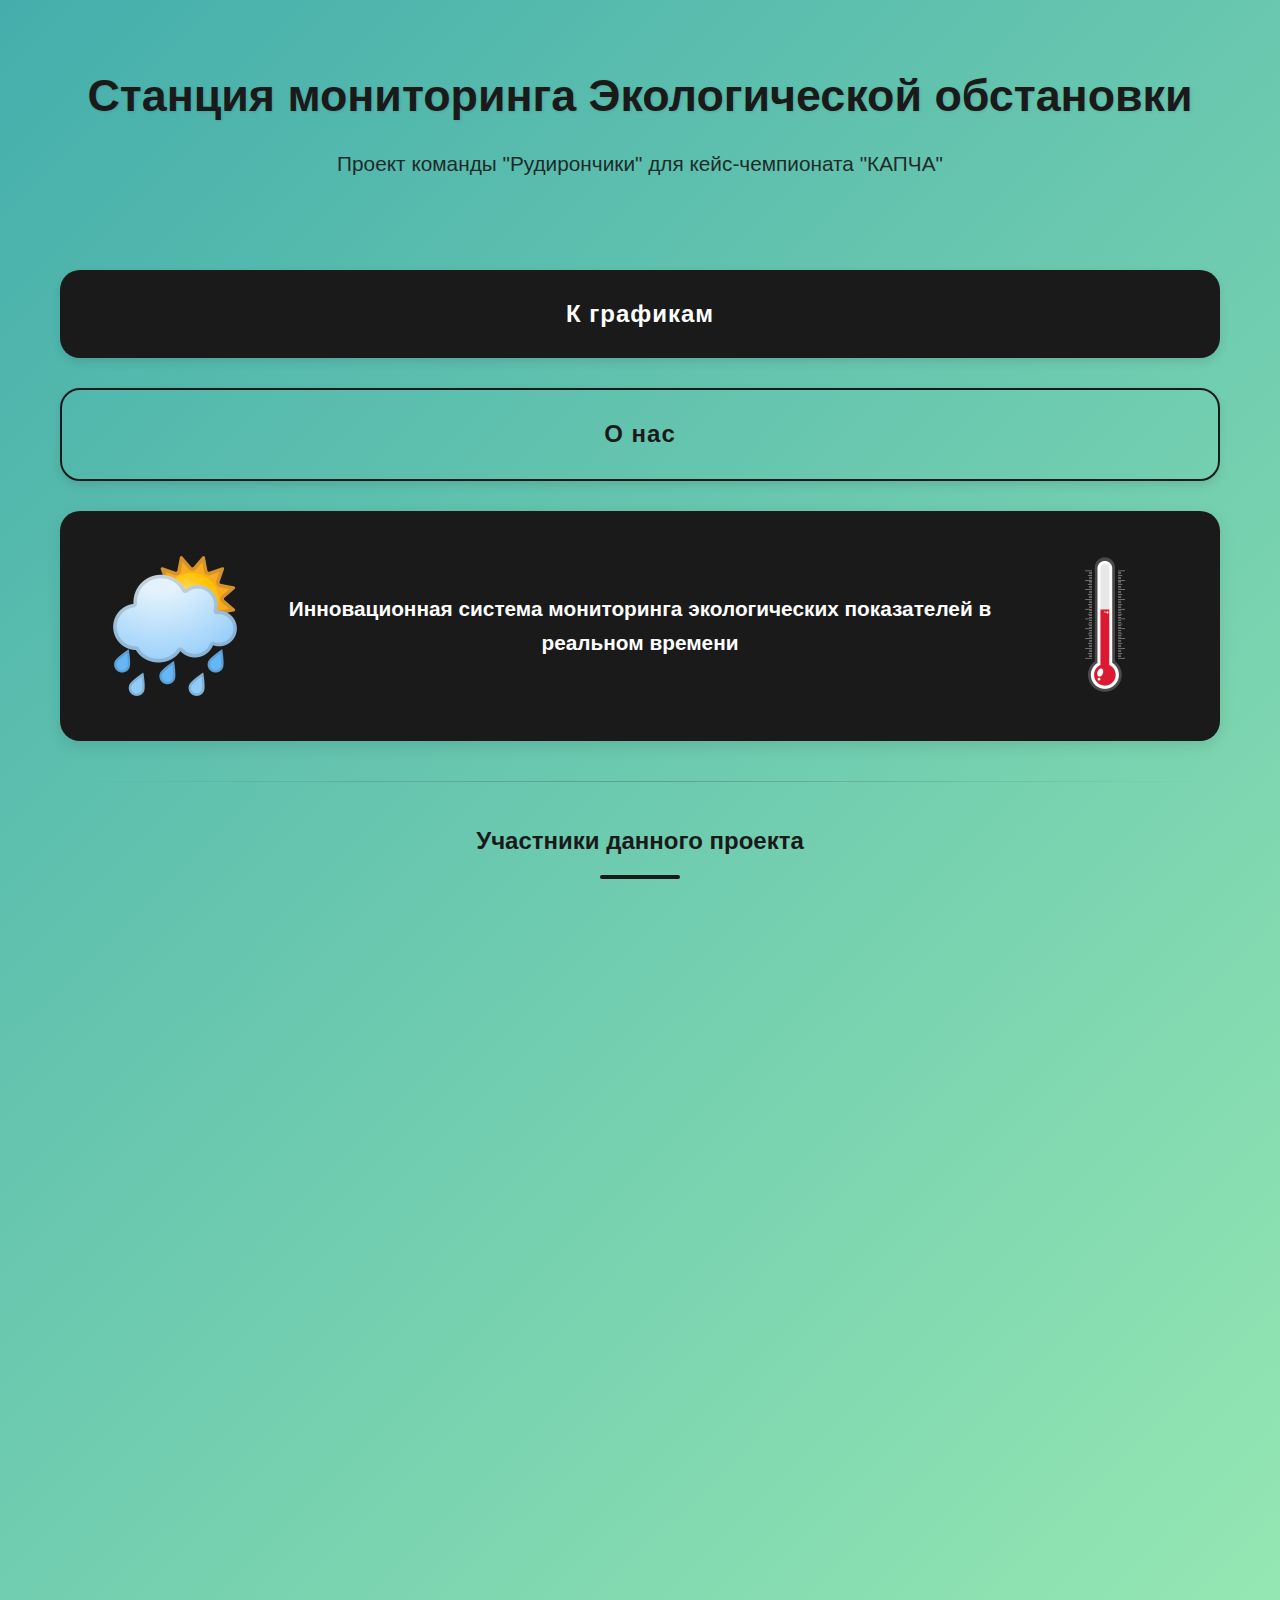
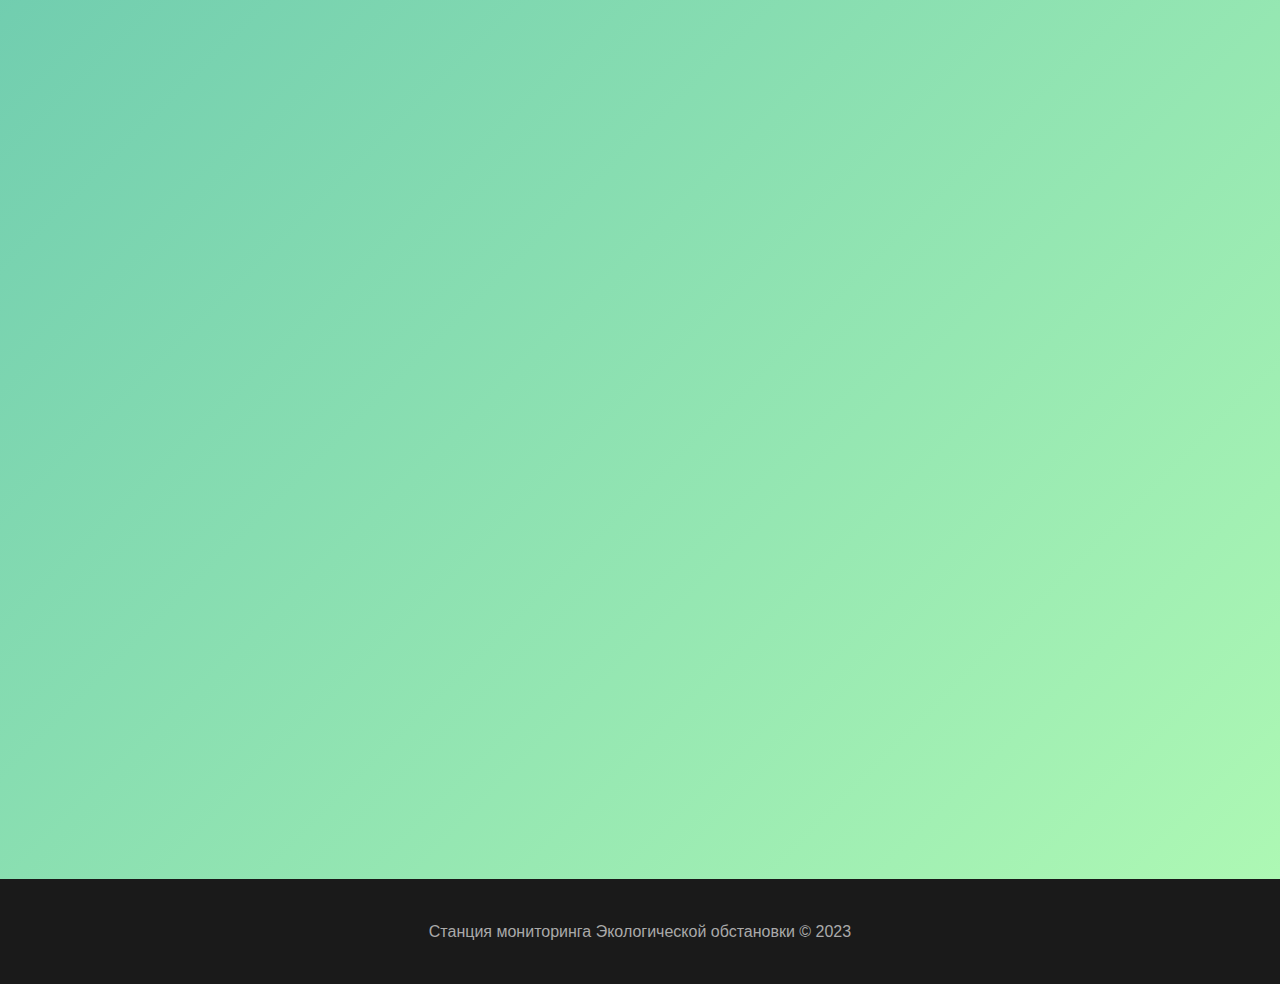
<file: index.html>
<!DOCTYPE html>
<html lang="ru">
<head>
    <meta charset="UTF-8">
    <meta name="viewport" content="width=device-width, initial-scale=1.0">
    <title>Проект команды "Рудирончики" для кейс-чемпионата "КАПЧА"</title>
    <link rel="stylesheet" href="style.css">
</head>
<body>
    <div class="page-wrapper">
        <header>
            <div class="container">
                <h1>Станция мониторинга Экологической обстановки</h1>
                <p>Проект команды "Рудирончики" для кейс-чемпионата "КАПЧА"</p>
            </div>
        </header>

        <section>
            <div class="container">
                <a href="#graphics" class="full-width-btn black">
                    <span>К графикам</span>
                </a>

                <a href="#team" class="full-width-btn transparent">
                    <span>О нас</span>
                </a>

                <div class="wide-section">
                    <div class="image-container">
                        <img src="images/photo1.png" alt="Изображение" class="wide-image">
                    </div>
                    <div class="text-content">
                        <p>Инновационная система мониторинга экологических показателей в реальном времени</p>
                    </div>
                    <div class="image-container">
                        <img src="images/photo2.png" alt="Изображение" class="wide-image">
                    </div>
                </div>

                <hr>

                <h2 class="section-title" id="team">Участники данного проекта</h2>

                <!-- Карусель участников -->
                <div class="carousel-container">
                    <div class="carousel">
                        <div class="team-member">
                            <div class="member-photo-container">
                                <img src="images/Artem.jpg" alt="Искрин Артем" class="member-photo">
                            </div>
                            <h3>Искрин Артем</h3>
                            <p>Разработчик бекэнда и аппаратной части</p>
                        </div>

                        <div class="team-member">
                            <div class="member-photo-container">
                                <img src="images/Rita.jpg" alt="Сотникова Маргарита" class="member-photo">
                            </div>
                            <h3>Сотникова Маргарита</h3>
                            <p>3D моделирование, сборка, работа с фронтендом</p>
                        </div>

                        <div class="team-member">
                            <div class="member-photo-container">
                                <img src="images/Agata.jpg" alt="Шушкевич Агата" class="member-photo">
                            </div>
                            <h3>Шушкевич Агата</h3>
                            <p>Фронтенд, 3D дизайн, оформление презентации и документации</p>
                        </div>
                    </div>

                    <!-- Кнопки навигации карусели -->
                    <button class="carousel-btn prev-btn">&#10094;</button>
                    <button class="carousel-btn next-btn">&#10095;</button>

                    <!-- Индикаторы карусели -->
                    <div class="carousel-indicators">
                        <span class="indicator active" data-index="0"></span>
                        <span class="indicator" data-index="1"></span>
                        <span class="indicator" data-index="2"></span>
                    </div>
                </div>

                <div class="wide-section second-wide">
                    <div class="image-container">
                        <img src="images/photo3.png" alt="Изображение" class="wide-image">
                    </div>
                    <div class="text-content">
                        <p>Современные методы анализа и визуализации экологических данных</p>
                    </div>
                    <div class="image-container">
                        <img src="images/photo4.png" alt="Изображение" class="wide-image">
                    </div>
                </div>

                <div class="chart-container" id="graphics">
                    <h2 class="section-title">График мониторинга</h2>

                    <!-- Переключатель графиков в виде стрелок -->
                    <div class="chart-controls">
                        <button class="chart-nav-btn prev-chart-btn">&#10094;</button>
                        <div class="chart-title">Температура</div>
                        <button class="chart-nav-btn next-chart-btn">&#10095;</button>
                    </div>

                    <!-- Контейнеры для графиков -->
                    <div class="charts-wrapper">
                        <div class="chart-placeholder active" id="temperature-chart">
                            <div class="chart-content">
                                <div class="chart-bars">
                                    <div class="bar" style="height: 70%"></div>
                                    <div class="bar" style="height: 85%"></div>
                                    <div class="bar" style="height: 60%"></div>
                                    <div class="bar" style="height: 90%"></div>
                                    <div class="bar" style="height: 75%"></div>
                                    <div class="bar" style="height: 80%"></div>
                                    <div class="bar" style="height: 65%"></div>
                                </div>
                                <div class="chart-labels">
                                    <span>Пн</span>
                                    <span>Вт</span>
                                    <span>Ср</span>
                                    <span>Чт</span>
                                    <span>Пт</span>
                                    <span>Сб</span>
                                    <span>Вс</span>
                                </div>
                            </div>
                        </div>

                        <div class="chart-placeholder" id="humidity-chart">
                            <div class="chart-content">
                                <div class="chart-line">
                                    <svg viewBox="0 0 100 50" class="line-svg">
                                        <path d="M0,40 L20,30 L40,35 L60,20 L80,25 L100,10"
                                              stroke="#45AEAC" stroke-width="2" fill="none" />
                                    </svg>
                                </div>
                                <div class="chart-labels">
                                    <span>Пн</span>
                                    <span>Вт</span>
                                    <span>Ср</span>
                                    <span>Чт</span>
                                    <span>Пт</span>
                                    <span>Сб</span>
                                    <span>Вс</span>
                                </div>
                            </div>
                        </div>

                        <div class="chart-placeholder" id="pressure-chart">
                            <div class="chart-content">
                                <div class="chart-area">
                                    <svg viewBox="0 0 100 50" class="area-svg">
                                        <path d="M0,40 L20,30 L40,35 L60,20 L80,25 L100,10 L100,50 L0,50 Z"
                                              fill="rgba(69, 174, 172, 0.3)" stroke="#45AEAC" stroke-width="1" />
                                    </svg>
                                </div>
                                <div class="chart-labels">
                                    <span>Пн</span>
                                    <span>Вт</span>
                                    <span>Ср</span>
                                    <span>Чт</span>
                                    <span>Пт</span>
                                    <span>Сб</span>
                                    <span>Вс</span>
                                </div>
                            </div>
                        </div>

                        <div class="chart-placeholder" id="co2-chart">
                            <div class="chart-content">
                                <div class="chart-dots">
                                    <div class="dot" style="left: 10%; bottom: 30%"></div>
                                    <div class="dot" style="left: 25%; bottom: 60%"></div>
                                    <div class="dot" style="left: 40%; bottom: 40%"></div>
                                    <div class="dot" style="left: 55%; bottom: 70%"></div>
                                    <div class="dot" style="left: 70%; bottom: 50%"></div>
                                    <div class="dot" style="left: 85%; bottom: 80%"></div>
                                </div>
                                <div class="chart-labels">
                                    <span>Пн</span>
                                    <span>Вт</span>
                                    <span>Ср</span>
                                    <span>Чт</span>
                                    <span>Пт</span>
                                    <span>Сб</span>
                                    <span>Вс</span>
                                </div>
                            </div>
                        </div>
                    </div>

                    <!-- Индикаторы графиков -->
                    <div class="chart-indicators">
                        <span class="chart-indicator active" data-chart="temperature"></span>
                        <span class="chart-indicator" data-chart="humidity"></span>
                        <span class="chart-indicator" data-chart="pressure"></span>
                        <span class="chart-indicator" data-chart="co2"></span>
                    </div>
                </div>
            </div>
        </section>

        <footer>
            <div class="container">
                <p>Станция мониторинга Экологической обстановки &copy; 2023</p>
            </div>
        </footer>
    </div>

    <script src="script.js"></script>
</body>

</html>
</file>
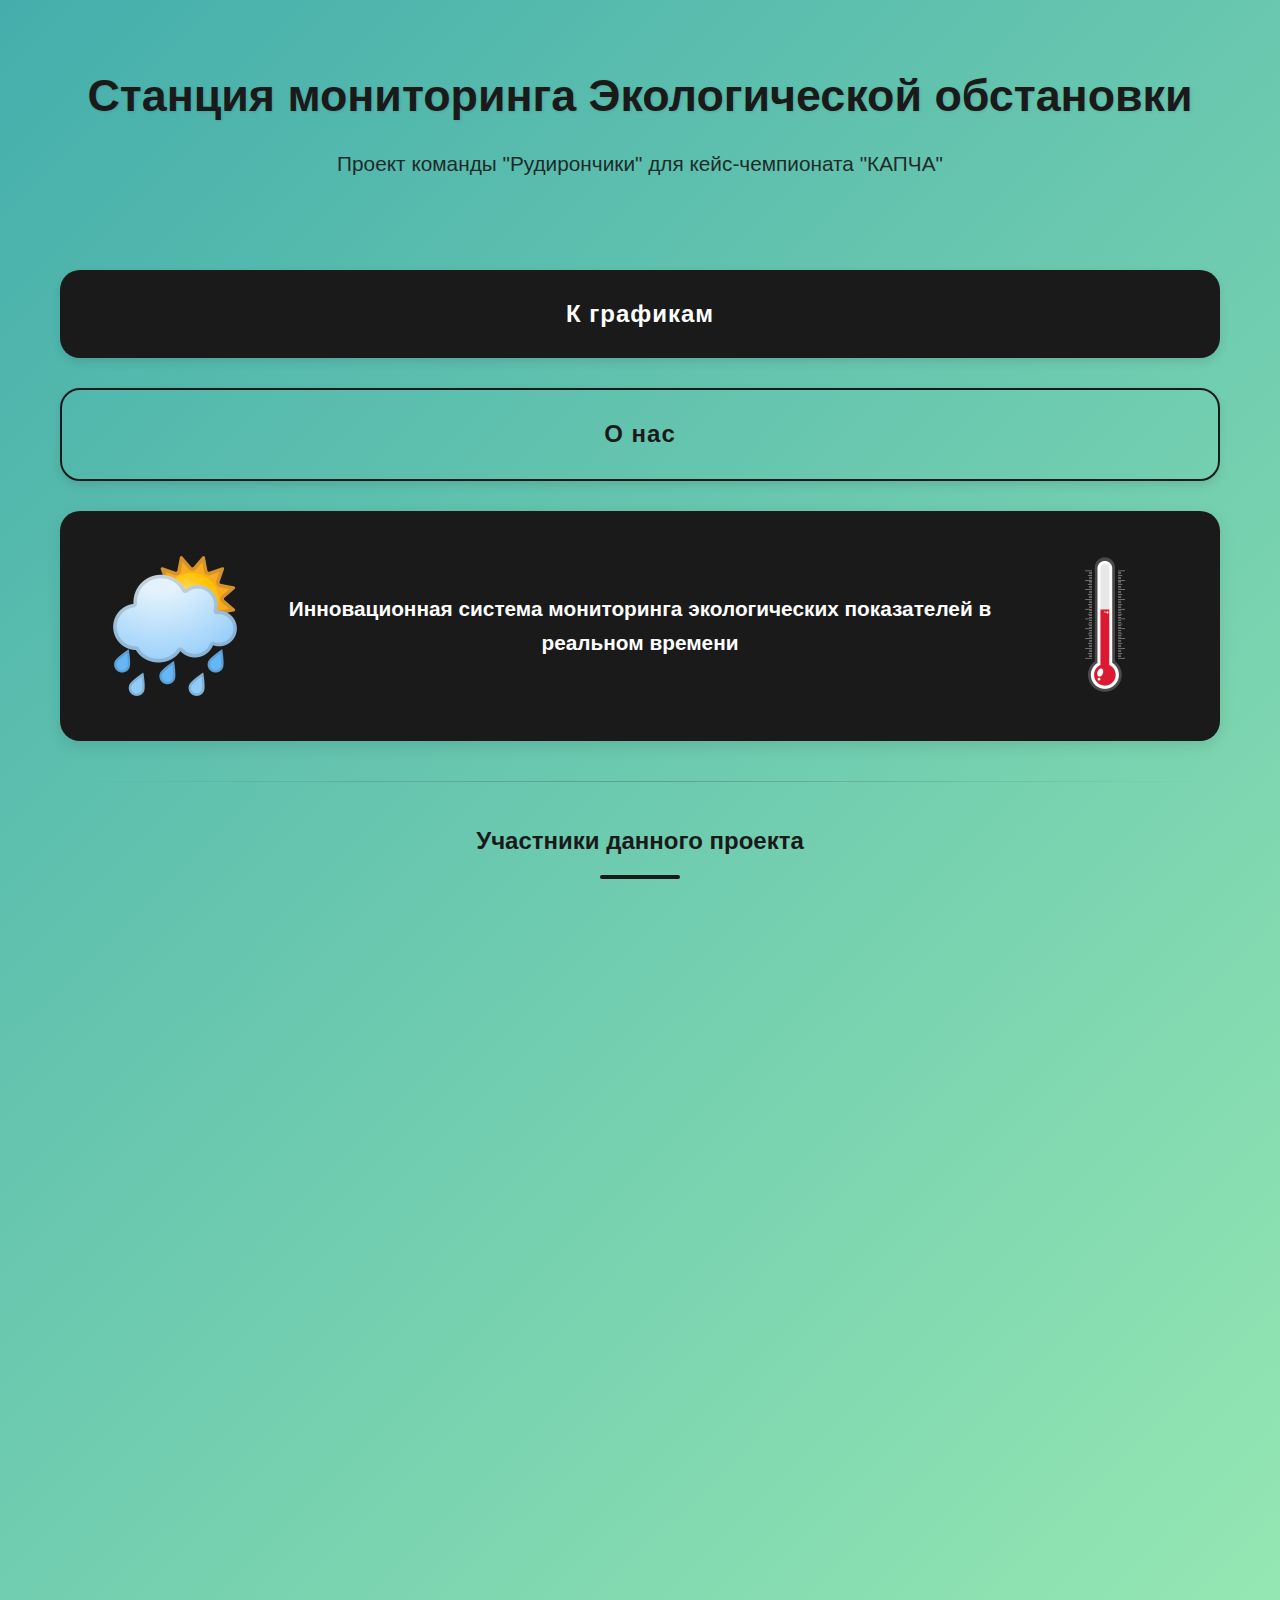
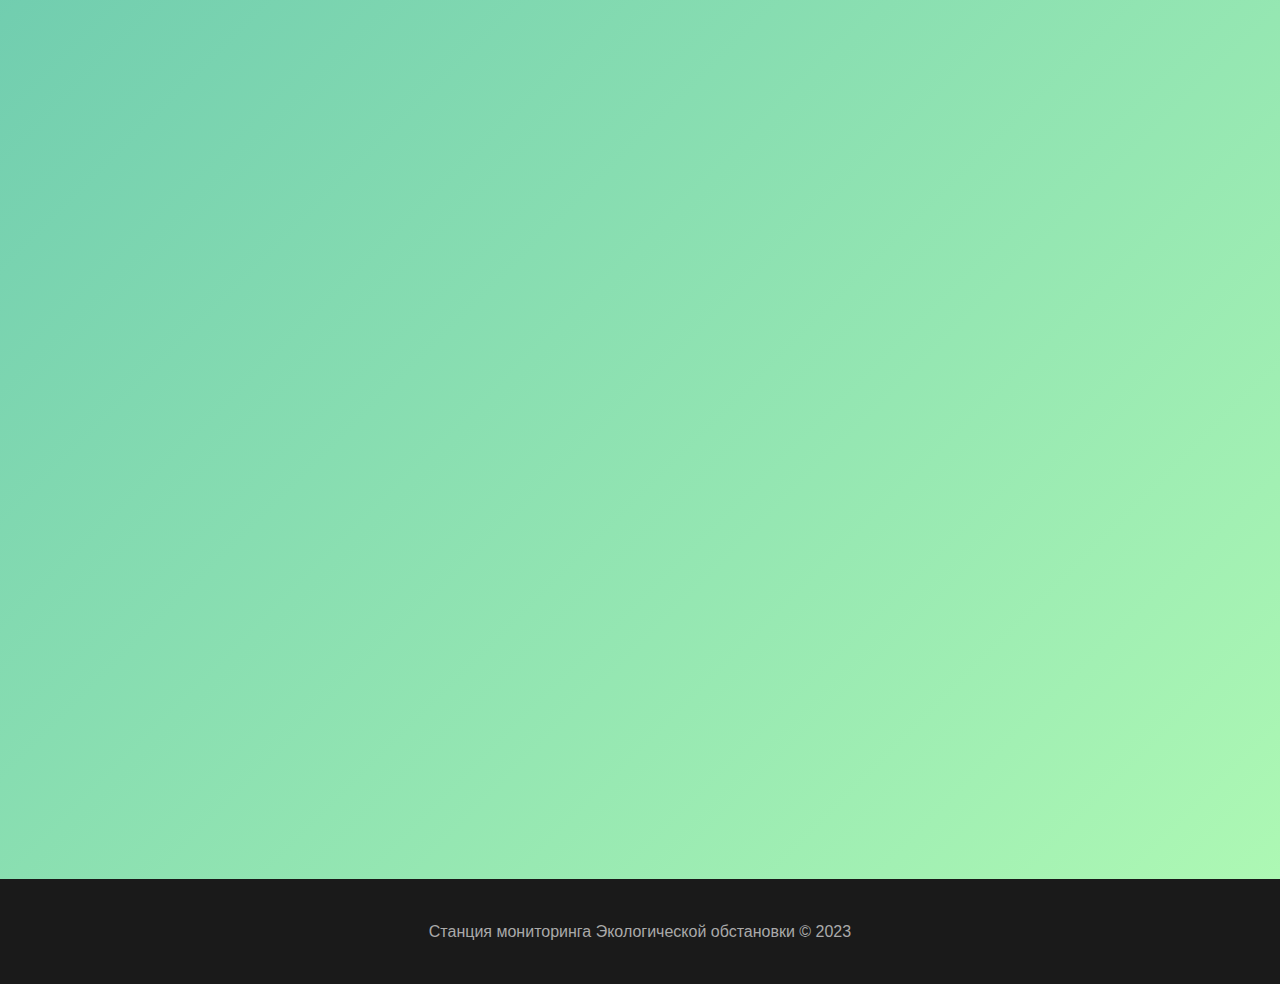
<file: main.html>
<!DOCTYPE html>
<html lang="ru">
<head>
    <meta charset="UTF-8">
    <meta name="viewport" content="width=device-width, initial-scale=1.0">
    <title>Проект команды "Рудирончики" для кейс-чемпионата "КАПЧА"</title>
    <link rel="stylesheet" href="style.css">
</head>
<body>
    <div class="page-wrapper">
        <header>
            <div class="container">
                <h1>Станция мониторинга Экологической обстановки</h1>
                <p>Проект команды "Рудирончики" для кейс-чемпионата "КАПЧА"</p>
            </div>
        </header>

        <section>
            <div class="container">
                <a href="#graphics" class="full-width-btn black">
                    <span>К графикам</span>
                </a>

                <a href="#team" class="full-width-btn transparent">
                    <span>О нас</span>
                </a>

                <div class="wide-section">
                    <div class="image-container">
                        <img src="images/photo1.png" alt="Изображение" class="wide-image">
                    </div>
                    <div class="text-content">
                        <p>Инновационная система мониторинга экологических показателей в реальном времени</p>
                    </div>
                    <div class="image-container">
                        <img src="images/photo2.png" alt="Изображение" class="wide-image">
                    </div>
                </div>

                <hr>

                <h2 class="section-title" id="team">Участники данного проекта</h2>

                <!-- Карусель участников -->
                <div class="carousel-container">
                    <div class="carousel">
                        <div class="team-member">
                            <div class="member-photo-container">
                                <img src="images/Artem.jpg" alt="Искрин Артем" class="member-photo">
                            </div>
                            <h3>Искрин Артем</h3>
                            <p>Разработчик бекэнда и аппаратной части</p>
                        </div>

                        <div class="team-member">
                            <div class="member-photo-container">
                                <img src="images/Rita.jpg" alt="Сотникова Маргарита" class="member-photo">
                            </div>
                            <h3>Сотникова Маргарита</h3>
                            <p>3D моделирование, сборка, работа с фронтендом</p>
                        </div>

                        <div class="team-member">
                            <div class="member-photo-container">
                                <img src="images/Agata.jpg" alt="Шушкевич Агата" class="member-photo">
                            </div>
                            <h3>Шушкевич Агата</h3>
                            <p>Фронтенд, 3D дизайн, оформление презентации и документации</p>
                        </div>
                    </div>

                    <!-- Кнопки навигации карусели -->
                    <button class="carousel-btn prev-btn">&#10094;</button>
                    <button class="carousel-btn next-btn">&#10095;</button>

                    <!-- Индикаторы карусели -->
                    <div class="carousel-indicators">
                        <span class="indicator active" data-index="0"></span>
                        <span class="indicator" data-index="1"></span>
                        <span class="indicator" data-index="2"></span>
                    </div>
                </div>

                <div class="wide-section second-wide">
                    <div class="image-container">
                        <img src="images/photo3.png" alt="Изображение" class="wide-image">
                    </div>
                    <div class="text-content">
                        <p>Современные методы анализа и визуализации экологических данных</p>
                    </div>
                    <div class="image-container">
                        <img src="images/photo4.png" alt="Изображение" class="wide-image">
                    </div>
                </div>

                <div class="chart-container" id="graphics">
                    <h2 class="section-title">График мониторинга</h2>

                    <!-- Переключатель графиков в виде стрелок -->
                    <div class="chart-controls">
                        <button class="chart-nav-btn prev-chart-btn">&#10094;</button>
                        <div class="chart-title">Температура</div>
                        <button class="chart-nav-btn next-chart-btn">&#10095;</button>
                    </div>

                    <!-- Контейнеры для графиков -->
                    <div class="charts-wrapper">
                        <div class="chart-placeholder active" id="temperature-chart">
                            <div class="chart-content">
                                <div class="chart-bars">
                                    <div class="bar" style="height: 70%"></div>
                                    <div class="bar" style="height: 85%"></div>
                                    <div class="bar" style="height: 60%"></div>
                                    <div class="bar" style="height: 90%"></div>
                                    <div class="bar" style="height: 75%"></div>
                                    <div class="bar" style="height: 80%"></div>
                                    <div class="bar" style="height: 65%"></div>
                                </div>
                                <div class="chart-labels">
                                    <span>Пн</span>
                                    <span>Вт</span>
                                    <span>Ср</span>
                                    <span>Чт</span>
                                    <span>Пт</span>
                                    <span>Сб</span>
                                    <span>Вс</span>
                                </div>
                            </div>
                        </div>

                        <div class="chart-placeholder" id="humidity-chart">
                            <div class="chart-content">
                                <div class="chart-line">
                                    <svg viewBox="0 0 100 50" class="line-svg">
                                        <path d="M0,40 L20,30 L40,35 L60,20 L80,25 L100,10"
                                              stroke="#45AEAC" stroke-width="2" fill="none" />
                                    </svg>
                                </div>
                                <div class="chart-labels">
                                    <span>Пн</span>
                                    <span>Вт</span>
                                    <span>Ср</span>
                                    <span>Чт</span>
                                    <span>Пт</span>
                                    <span>Сб</span>
                                    <span>Вс</span>
                                </div>
                            </div>
                        </div>

                        <div class="chart-placeholder" id="pressure-chart">
                            <div class="chart-content">
                                <div class="chart-area">
                                    <svg viewBox="0 0 100 50" class="area-svg">
                                        <path d="M0,40 L20,30 L40,35 L60,20 L80,25 L100,10 L100,50 L0,50 Z"
                                              fill="rgba(69, 174, 172, 0.3)" stroke="#45AEAC" stroke-width="1" />
                                    </svg>
                                </div>
                                <div class="chart-labels">
                                    <span>Пн</span>
                                    <span>Вт</span>
                                    <span>Ср</span>
                                    <span>Чт</span>
                                    <span>Пт</span>
                                    <span>Сб</span>
                                    <span>Вс</span>
                                </div>
                            </div>
                        </div>

                        <div class="chart-placeholder" id="co2-chart">
                            <div class="chart-content">
                                <div class="chart-dots">
                                    <div class="dot" style="left: 10%; bottom: 30%"></div>
                                    <div class="dot" style="left: 25%; bottom: 60%"></div>
                                    <div class="dot" style="left: 40%; bottom: 40%"></div>
                                    <div class="dot" style="left: 55%; bottom: 70%"></div>
                                    <div class="dot" style="left: 70%; bottom: 50%"></div>
                                    <div class="dot" style="left: 85%; bottom: 80%"></div>
                                </div>
                                <div class="chart-labels">
                                    <span>Пн</span>
                                    <span>Вт</span>
                                    <span>Ср</span>
                                    <span>Чт</span>
                                    <span>Пт</span>
                                    <span>Сб</span>
                                    <span>Вс</span>
                                </div>
                            </div>
                        </div>
                    </div>

                    <!-- Индикаторы графиков -->
                    <div class="chart-indicators">
                        <span class="chart-indicator active" data-chart="temperature"></span>
                        <span class="chart-indicator" data-chart="humidity"></span>
                        <span class="chart-indicator" data-chart="pressure"></span>
                        <span class="chart-indicator" data-chart="co2"></span>
                    </div>
                </div>
            </div>
        </section>

        <footer>
            <div class="container">
                <p>Станция мониторинга Экологической обстановки &copy; 2023</p>
            </div>
        </footer>
    </div>

    <script src="script.js"></script>
</body>
</html>
</file>
<file: style.css>
* {
    margin: 0;
    padding: 0;
    box-sizing: border-box;
    font-family: 'Segoe UI', Tahoma, Geneva, Verdana, sans-serif;
}

/* Основные стили */
body {
    background: linear-gradient(135deg, #45AEAC, #B0FAB4);
    color: #333;
    line-height: 1.6;
    min-height: 100vh;
}

.page-wrapper {
    min-height: 100vh;
    display: flex;
    flex-direction: column;
}

.container {
    max-width: 1200px;
    margin: 0 auto;
    padding: 0 20px;
}

/* Шапка */
header {
    color: #1a1a1a;
    padding: 60px 0;
    text-align: center;
}

header h1 {
    font-size: 2.8rem;
    margin-bottom: 15px;
    text-shadow: 1px 1px 3px rgba(0,0,0,0.1);
}

header p {
    font-size: 1.3rem;
    max-width: 800px;
    margin: 0 auto;
    opacity: 0.9;
}

/* Основная секция */
section {
    padding: 30px 0 60px;
    flex: 1;
}

.section-title {
    text-align: center;
    margin-bottom: 40px;
    position: relative;
    color: #1a1a1a;
}

.section-title:after {
    content: '';
    display: block;
    width: 80px;
    height: 4px;
    background: #1a1a1a;
    margin: 15px auto;
    border-radius: 2px;
}

/* Кнопки */
.full-width-btn {
    display: block;
    padding: 25px 0;
    text-align: center;
    margin-bottom: 30px;
    border-radius: 20px;
    font-size: 1.5rem;
    font-weight: bold;
    letter-spacing: 1px;
    transition: all 0.3s ease;
    box-shadow: 0 4px 10px rgba(0,0,0,0.1);
    cursor: pointer;
    text-decoration: none;
}

.full-width-btn.black {
    background-color: #1a1a1a;
    color: white;
}

.full-width-btn.transparent {
    background-color: transparent;
    color: #1a1a1a;
    border: 2px solid #1a1a1a;
}

.full-width-btn:hover {
    transform: translateY(-3px);
    box-shadow: 0 6px 15px rgba(0,0,0,0.15);
}

.full-width-btn.black:hover { background-color: #333; }
.full-width-btn.transparent:hover { background-color: rgba(255, 255, 255, 0.2); }

/* Широкие секции */
.wide-section {
    display: flex;
    align-items: center;
    justify-content: space-between;
    background-color: #1a1a1a;
    color: white;
    border-radius: 20px;
    padding: 40px;
    margin-bottom: 40px;
    box-shadow: 0 5px 15px rgba(0,0,0,0.1);
}

.second-wide { margin-top: 40px; }

/* Контейнеры изображений */
.image-container, .member-photo-container {
    border-radius: 12px;
    overflow: hidden;
    flex-shrink: 0;
    display: flex;
    align-items: center;
    justify-content: center;
    background-color: #1a1a1a;
    position: relative;
}

.image-container {
    width: 150px;
    height: 150px;
}

.member-photo-container {
    width: 200px;
    height: 200px;
    border-radius: 50%;
    margin: 0 auto 25px;
    background: transparent;
    border: 4px solid rgba(255, 255, 255, 0.8);
    box-shadow: 0 5px 15px rgba(0, 0, 0, 0.2);
}

/* Изображения */
.wide-image, .member-photo {
    width: 100%;
    height: 100%;
    object-fit: cover;
    border-radius: inherit;
    transition: transform 0.3s ease;
}

.member-photo { border-radius: 50%; }

/* Эффекты при наведении */
.team-member:hover .member-photo { transform: scale(1.05); }

/* Текстовый контент */
.text-content {
    flex: 1;
    text-align: center;
    padding: 0 30px;
}

.text-content p {
    font-size: 1.3rem;
    font-weight: bold;
}

/* Карусель */
.carousel-container {
    position: relative;
    margin: 40px 0;
    overflow: hidden;
    border-radius: 20px;
}

.carousel {
    display: flex;
    transition: transform 0.5s ease;
}

.team-member {
    flex: 0 0 100%;
    background: rgba(255, 255, 255, 0.7);
    border-radius: 20px;
    box-shadow: 0 5px 15px rgba(0,0,0,0.1);
    padding: 30px;
    text-align: center;
    backdrop-filter: blur(5px);
    min-height: 450px;
    display: flex;
    flex-direction: column;
    align-items: center;
    justify-content: center;
}

.team-member h3 {
    color: #1a1a1a;
    margin-bottom: 10px;
    font-size: 1.4rem;
}

.team-member p {
    color: #333;
    line-height: 1.5;
}

/* Кнопки навигации */
.carousel-btn, .chart-nav-btn {
    background-color: rgba(0, 0, 0, 0.5);
    color: white;
    border: none;
    width: 40px;
    height: 40px;
    border-radius: 50%;
    font-size: 1.2rem;
    cursor: pointer;
    transition: background-color 0.3s;
    display: flex;
    align-items: center;
    justify-content: center;
}

.carousel-btn {
    position: absolute;
    top: 50%;
    transform: translateY(-50%);
    z-index: 10;
}

.carousel-btn:hover, .chart-nav-btn:hover {
    background-color: rgba(0, 0, 0, 0.8);
}

.chart-nav-btn {
    background-color: #1a1a1a;
}

.chart-nav-btn:hover { background-color: #333; }

.prev-btn { left: 10px; }
.next-btn { right: 10px; }

/* Индикаторы */
.carousel-indicators, .chart-indicators {
    display: flex;
    justify-content: center;
    margin-top: 20px;
    gap: 10px;
}

.indicator, .chart-indicator {
    width: 12px;
    height: 12px;
    border-radius: 50%;
    background-color: rgba(0, 0, 0, 0.3);
    cursor: pointer;
    transition: background-color 0.3s;
}

.indicator.active, .chart-indicator.active {
    background-color: #1a1a1a;
}

/* Графики */
.chart-container {
    background: rgba(255, 255, 255, 0.7);
    border-radius: 20px;
    box-shadow: 0 5px 15px rgba(0,0,0,0.1);
    padding: 40px;
    margin-top: 40px;
    backdrop-filter: blur(5px);
}

.chart-controls {
    display: flex;
    align-items: center;
    justify-content: space-between;
    margin-bottom: 30px;
}

.chart-title {
    font-size: 1.5rem;
    font-weight: bold;
    color: #1a1a1a;
}

.charts-wrapper {
    position: relative;
    height: 400px;
    overflow: hidden;
}

.chart-placeholder {
    position: absolute;
    top: 0;
    left: 0;
    width: 100%;
    height: 100%;
    background: rgba(248, 249, 250, 0.7);
    border-radius: 12px;
    display: flex;
    flex-direction: column;
    align-items: center;
    justify-content: center;
    color: #555;
    font-size: 1.2rem;
    border: 2px dashed rgba(0, 0, 0, 0.2);
    opacity: 0;
    transition: opacity 0.5s ease;
}

.chart-placeholder.active { opacity: 1; }

.chart-content {
    width: 90%;
    height: 80%;
    display: flex;
    flex-direction: column;
    justify-content: flex-end;
}

/* Типы графиков */
.chart-bars {
    display: flex;
    align-items: flex-end;
    justify-content: space-around;
    height: 80%;
    margin-bottom: 20px;
}

.bar {
    width: 10%;
    background-color: #45AEAC;
    border-radius: 4px 4px 0 0;
    transition: height 0.5s ease;
}

.chart-line, .chart-area {
    height: 80%;
    width: 100%;
    margin-bottom: 20px;
}

.line-svg, .area-svg {
    width: 100%;
    height: 100%;
}

.chart-dots {
    position: relative;
    height: 80%;
    width: 100%;
    margin-bottom: 20px;
    border-bottom: 1px solid #ccc;
    border-left: 1px solid #ccc;
}

.dot {
    position: absolute;
    width: 8px;
    height: 8px;
    border-radius: 50%;
    background-color: #45AEAC;
    transform: translate(-50%, 50%);
}

.chart-labels {
    display: flex;
    justify-content: space-around;
    width: 100%;
}

.chart-labels span {
    font-size: 0.9rem;
    color: #666;
}

/* Футер */
footer {
    background: #1a1a1a;
    color: #aaa;
    padding: 40px 0;
    text-align: center;
    margin-top: 60px;
}

hr {
    border: none;
    height: 1px;
    background: linear-gradient(to right, transparent, rgba(0,0,0,0.2), transparent);
    margin: 40px 0;
}

/* Адаптация для планшетов */
@media (min-width: 768px) {
    .carousel {
        display: grid;
        grid-template-columns: repeat(2, 1fr);
        gap: 20px;
        transform: none !important;
    }

    .team-member { flex: none; }

    .carousel-btn, .carousel-indicators { display: none; }

    .wide-section { padding: 30px; }

    .image-container { width: 120px; height: 120px; }
    .member-photo-container { width: 140px; height: 140px; }
}

/* Адаптация для компьютеров */
@media (min-width: 1025px) {
    .carousel { grid-template-columns: repeat(3, 1fr); }
    .wide-section { padding: 40px; }
    .image-container { width: 150px; height: 150px; }
    .member-photo-container { width: 180px; height: 180px; }
}

/* Адаптация для мобильных */
@media (max-width: 767px) {
    header h1 { font-size: 2rem; }
    header p { font-size: 1.1rem; }
    section { padding: 20px 0 40px; }

    .wide-section {
        flex-direction: row;
        padding: 20px;
        border-radius: 15px;
    }

    .image-container {
        width: 60px;
        height: 60px;
        margin: 0 5px;
    }

    .text-content { padding: 0 10px; }
    .text-content p { font-size: 0.9rem; }

    .full-width-btn {
        font-size: 1.3rem;
        padding: 20px 0;
        border-radius: 15px;
    }

    .carousel-btn {
        width: 35px;
        height: 35px;
        font-size: 1rem;
    }

    .team-member {
        padding: 20px;
        min-height: 400px;
        border-radius: 15px;
    }

    .member-photo-container {
        width: 130px;
        height: 130px;
        margin: 0 auto 20px;
    }

    .chart-container {
        padding: 20px;
        border-radius: 15px;
    }

    .chart-placeholder, .charts-wrapper { height: 300px; }
    .chart-controls { margin-bottom: 20px; }
    .chart-title { font-size: 1.2rem; }
}
</file>
